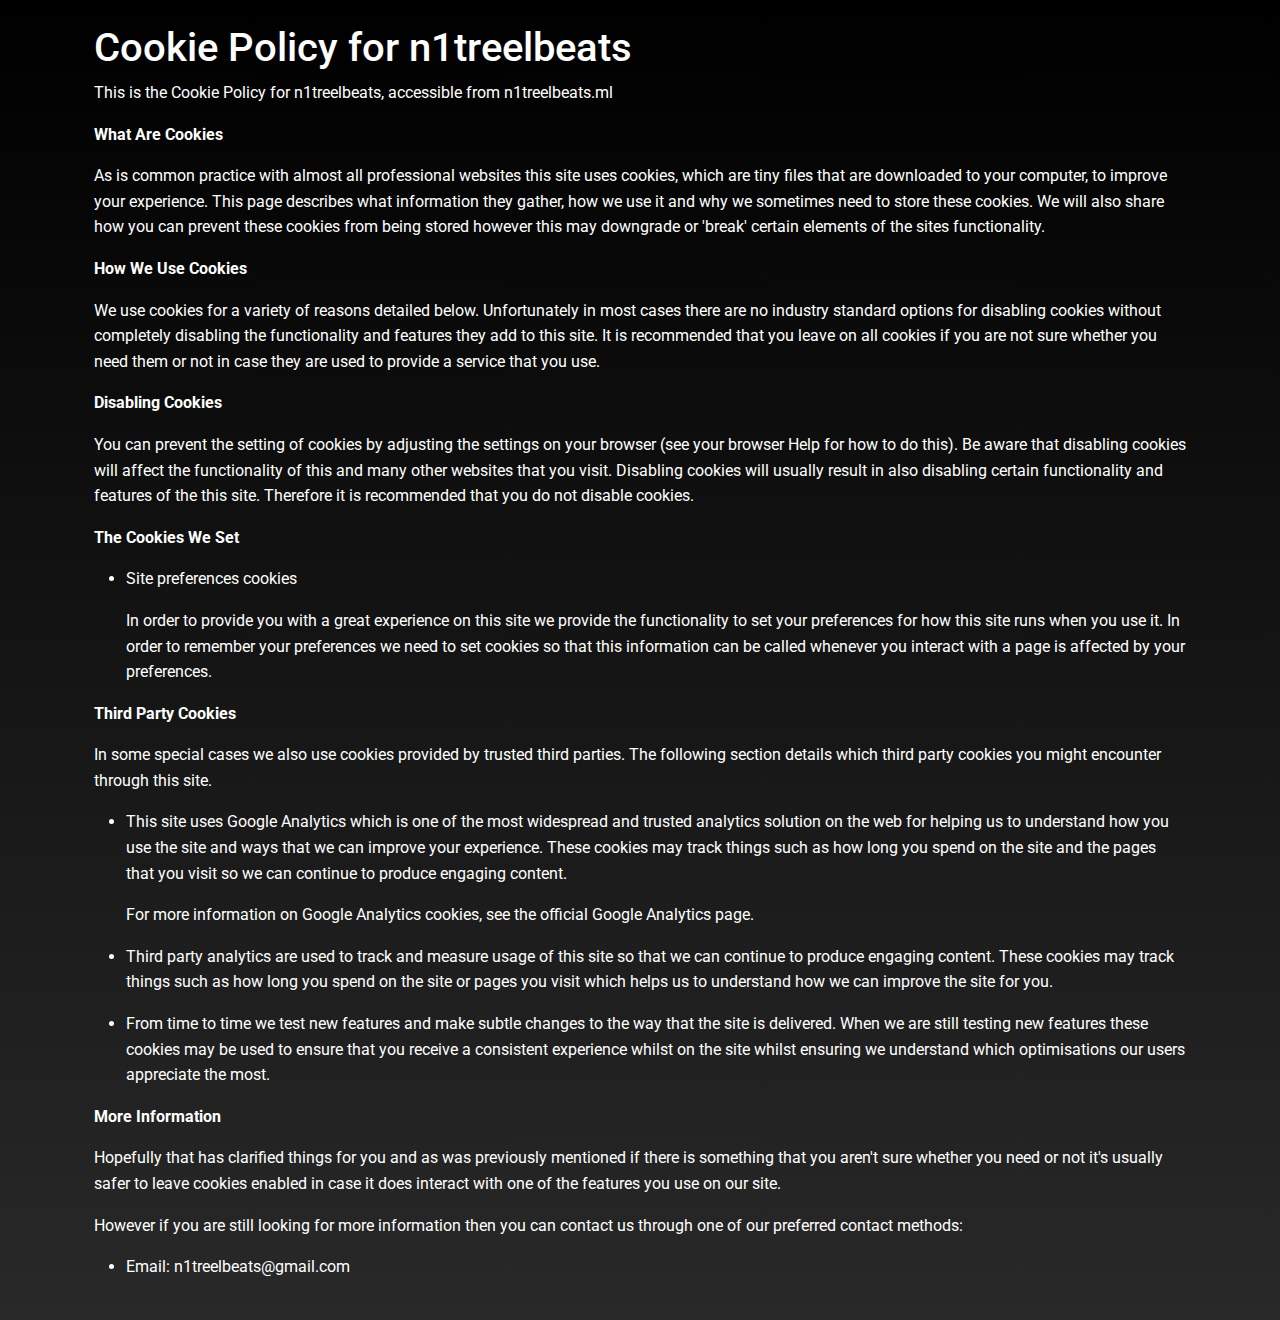
<file: privacy-policy.html>
<!DOCTYPE html>
<html lang="en">

<head>
    <meta charset="UTF-8">
    <meta http-equiv="X-UA-Compatible" content="IE=edge">
    <title>Privacy Policy</title>
    <meta name="viewport" content="width=device-width, initial-scale=1, shrink-to-fit=no" />
    <meta name="keywords" content="n1treel, n1treelbeats, Prod by n1treel, buy beats, rap beats, n1treel shop, drake type beat, trap beats">
  <meta name="description" content="N1treebeats privacy-policy">
  <meta http-equiv="x-ua-compatible" content="ie=edge" />
  <link rel="icon" href="img/logo.png" type="image/x-icon" />
  <link rel="stylesheet" href="https://cdnjs.cloudflare.com/ajax/libs/font-awesome/6.0.0/css/all.min.css" />
  <link rel="stylesheet" href="https://fonts.googleapis.com/css2?family=Roboto:wght@300;400;500;700;900&display=swap" />
  <link rel="stylesheet" href="css/mdb.min.css" />
  <link rel="stylesheet" href="css/style.css">


</head>

<body style="background-color: grey !important;">
    <div class="container text-white p-4">

        <h1>Cookie Policy for n1treelbeats</h1>

    <p>This is the Cookie Policy for n1treelbeats, accessible from n1treelbeats.ml</p>

    <p><strong>What Are Cookies</strong></p>

    <p>As is common practice with almost all professional websites this site uses cookies, which are tiny files that are
        downloaded to your computer, to improve your experience. This page describes what information they gather, how
        we use it and why we sometimes need to store these cookies. We will also share how you can prevent these cookies
        from being stored however this may downgrade or 'break' certain elements of the sites functionality.</p>

    <p><strong>How We Use Cookies</strong></p>

    <p>We use cookies for a variety of reasons detailed below. Unfortunately in most cases there are no industry
        standard options for disabling cookies without completely disabling the functionality and features they add to
        this site. It is recommended that you leave on all cookies if you are not sure whether you need them or not in
        case they are used to provide a service that you use.</p>

    <p><strong>Disabling Cookies</strong></p>

    <p>You can prevent the setting of cookies by adjusting the settings on your browser (see your browser Help for how
        to do this). Be aware that disabling cookies will affect the functionality of this and many other websites that
        you visit. Disabling cookies will usually result in also disabling certain functionality and features of the
        this site. Therefore it is recommended that you do not disable cookies. 
    <p><strong>The Cookies We Set</strong></p>

    <ul>







        <li>
            <p>Site preferences cookies</p>
            <p>In order to provide you with a great experience on this site we provide the functionality to set your
                preferences for how this site runs when you use it. In order to remember your preferences we need to set
                cookies so that this information can be called whenever you interact with a page is affected by your
                preferences.</p>
        </li>

    </ul>

    <p><strong>Third Party Cookies</strong></p>

    <p>In some special cases we also use cookies provided by trusted third parties. The following section details which
        third party cookies you might encounter through this site.</p>

    <ul>

        <li>
            <p>This site uses Google Analytics which is one of the most widespread and trusted analytics solution on the
                web for helping us to understand how you use the site and ways that we can improve your experience.
                These cookies may track things such as how long you spend on the site and the pages that you visit so we
                can continue to produce engaging content.</p>
            <p>For more information on Google Analytics cookies, see the official Google Analytics page.</p>
        </li>

        <li>
            <p>Third party analytics are used to track and measure usage of this site so that we can continue to produce
                engaging content. These cookies may track things such as how long you spend on the site or pages you
                visit which helps us to understand how we can improve the site for you.</p>
        </li>

        <li>
            <p>From time to time we test new features and make subtle changes to the way that the site is delivered.
                When we are still testing new features these cookies may be used to ensure that you receive a consistent
                experience whilst on the site whilst ensuring we understand which optimisations our users appreciate the
                most.</p>
        </li>







    </ul>

    <p><strong>More Information</strong></p>

    <p>Hopefully that has clarified things for you and as was previously mentioned if there is something that you aren't
        sure whether you need or not it's usually safer to leave cookies enabled in case it does interact with one of
        the features you use on our site.</p>

    

    <p>However if you are still looking for more information then you can contact us through one of our preferred
        contact methods:</p>

    <ul>
        <li>Email: n1treelbeats@gmail.com</li>

    </ul>

    </div>


</body>

</html>
</file>
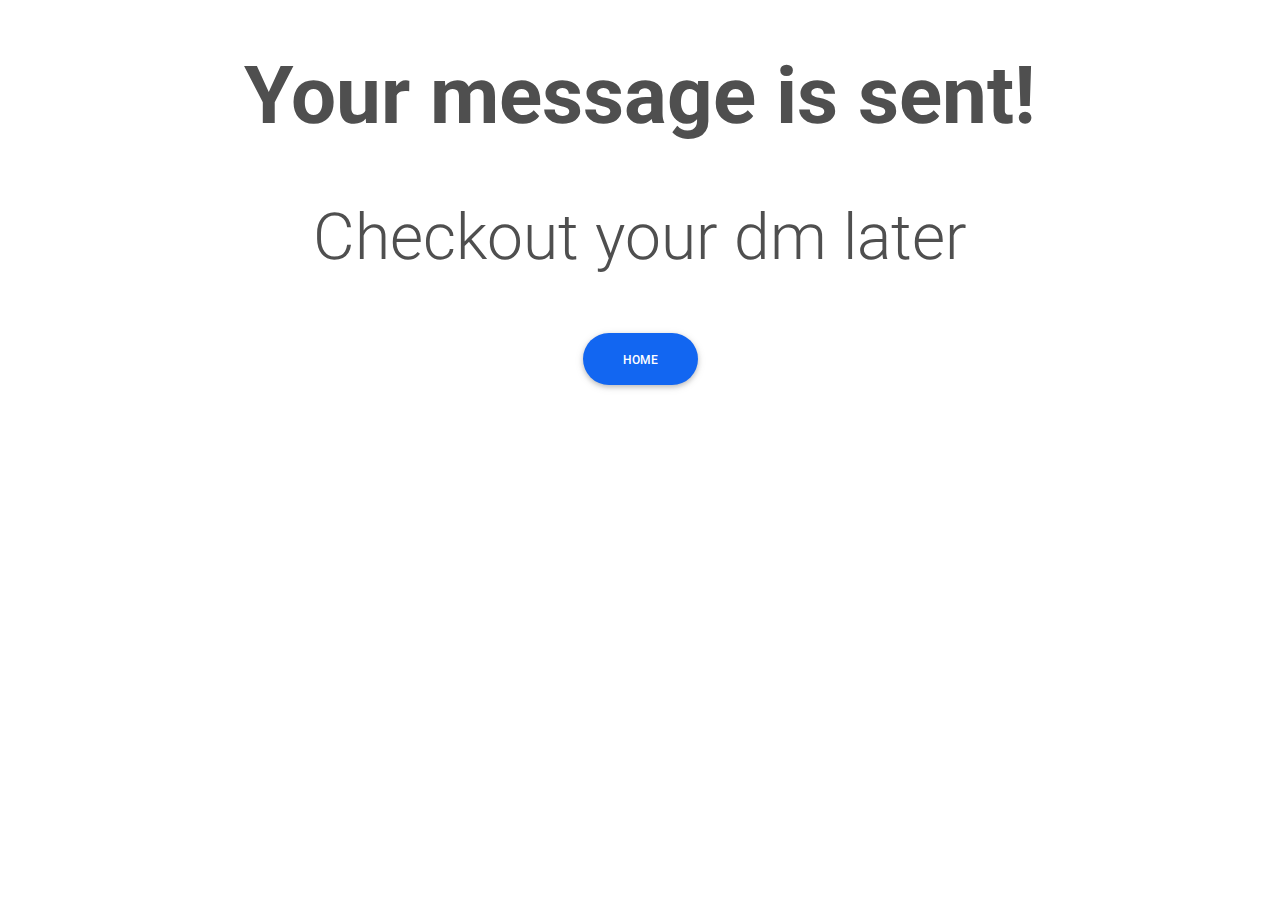
<file: thanks.html>
<!DOCTYPE html>
<html lang="en">

<head>
    <meta charset="UTF-8" />
    <meta name="viewport" content="width=device-width, initial-scale=1, shrink-to-fit=no" />
    <meta http-equiv="x-ua-compatible" content="ie=edge" />
    <title>Success!</title>
    <meta name="keywords"
        content="n1treel, n1treelbeats, Prod by n1treel, buy beats, rap beats, n1treel shop, drake type beat, trap beats">
    <meta name="description"
        content="N1treelbeats. High quality beats for you! Kanye West, Drake, A Boogie Wit Da Hoodie Guitar type beats are here! ">
    <link rel="icon" href="img/logo.png" type="image/x-icon" />
    <link rel="stylesheet" href="https://cdnjs.cloudflare.com/ajax/libs/font-awesome/6.0.0/css/all.min.css" />
    <link rel="stylesheet"
        href="https://fonts.googleapis.com/css2?family=Roboto:wght@300;400;500;700;900&display=swap" />
    <link rel="stylesheet" href="css/mdb.min.css" />
    <script async src="https://pagead2.googlesyndication.com/pagead/js/adsbygoogle.js?client=ca-pub-3582802394691470"
        crossorigin="anonymous"></script>
</head>

<body style="background-color: white; min-height: 100vh;">
    

        <div class="text-center" style="top: -50%;">

            <h1 class="p-5 display-1 fw-bold">Your message is sent!</h1>
            <h2 class="p-5 pt-0 display-3">Checkout your dm later</h2>
            <button type="button" class="btn btn-primary btn-rounded"><a href="index.html" class="nav-link" style="color: white;">HOME</a></button>



        
        
        
        
        </div>









    
















    <script type="text/javascript" src="js/mdb.min.js"></script>
    <script type="text/javascript"></script>
    <script async src="https://www.googletagmanager.com/gtag/js?id=G-NLMDQDG077"></script>
</body>

</html>
</file>
<file: css/style.css>
/* width */
::-webkit-scrollbar {
  max-width: 0.5rem;
  background: #312e2e;
}

/* Track */
::-webkit-scrollbar-track {
  background: #312e2e;
  border-radius: 4rem;
}

/* Handle */
::-webkit-scrollbar-thumb {
  background: #888;
  border-radius: 1rem;
}


/* Handle on hover */
::-webkit-scrollbar-thumb:hover {
  background: rgb(197, 206, 211);
}
hr{
  background-color: aliceblue;
}
.small-articles{
  line-height: 50px;
}

body{
  
/* fallback for old browsers */
background: #000000;

/* Chrome 10-25, Safari 5.1-6 */
background: -webkit-linear-gradient(to bottom, rgba(0, 0, 0, 1), rgba(41, 41, 41, 1));

/* W3C, IE 10+/ Edge, Firefox 16+, Chrome 26+, Opera 12+, Safari 7+ */
background: linear-gradient(to bottom, rgba(0, 0, 0, 1), rgba(41, 41, 41, 1))
  
}
.spinner-wrapper{
  height: 100vh;
  background-color: rgb(27, 27, 27);
  z-index: 9999;
  position: fixed;
  width: 100%;
}

.fadeOut {
  animation: fadeOut 1s;
}

@keyframes fadeOut {
  0% {
    opacity: 1;
  }

  100% {
    opacity: 0;
  }
}
.shop_hero-section{
  width: 100%;
  height: auto;
}

.shop_hero-section_beats{
  height: auto;
}
.shop-card{
  display: inline-block;
  min-height: 500px;
  width: 275px;
  background-color: rgb(255, 255, 255);
  margin: 0.5rem;
  border-radius: calc(1rem - 1px);

}

.shop-card-body{
  height: 100%;
  width: 100%;
  padding: 1rem;
  
}

.card-img-top{
  border-radius: calc(1rem - 1px);
  box-shadow: 0 2px 6px 0 rgba(0, 0, 0, .25), 0 3px 9px 4px rgba(0, 0, 0, 0.17) !important;
  width: 218px;
  height: 218px;
  
}

.button-hover:hover{
  background-color: rgb(211, 195, 255)!important;
  box-shadow: 0 2px 6px 0 rgba(0, 17, 255, 0.2), 0 3px 9px 4px rgba(0, 17, 255, 0.2) !important
}

.audio-player{
  border-bottom-left-radius: calc(1rem - 1px);
  border-bottom-right-radius: calc(1rem - 1px);
}


.drumkit-card{
  display: inline-block;
  min-height: 600px;
  width: 300px;
  background-color: rgb(255, 255, 255);
  margin: 0.5rem;
  border-radius: calc(1rem - 1px);
}

.license-1{
  width: 40%;
  height: 8rem;
  background-color: rgb(92, 56, 255);
  margin: 0 auto;
  border-radius: calc(1rem - 1px);
  display: contents;
  
}
.license_dropdown-select{
  border-radius: calc(1rem - 1px);
  background-color: blueviolet;
}
.license_dropdown-select:hover{
  cursor: pointer;
}

.license-1:hover .license_dropdown-list{
  visibility: visible;
  display: block;
  
  
  
}




.license_dropdown-list{
  
  border-radius: calc(1rem - 1px);
  margin-top: 1rem;
  
  
  
}

.license_dropdown-item{
  margin-bottom: 1rem;
}
.page_404{
   /* fallback for old browsers */
   background: #6a11cb;

   /* Chrome 10-25, Safari 5.1-6 */
   background: -webkit-linear-gradient(to left, rgba(106, 17, 203, 1), rgba(37, 117, 252, 1));
 
   /* W3C, IE 10+/ Edge, Firefox 16+, Chrome 26+, Opera 12+, Safari 7+ */
   background: linear-gradient(to left, rgba(106, 17, 203, 1), rgba(37, 117, 252, 1));
}
.mylinks228{
  -webkit-box-shadow:0px 0px 249px 0px rgba(10,51,255,0.37);
-moz-box-shadow: 0px 0px 249px 0px rgba(10,51,255,0.37);
box-shadow: 0px 0px 249px 0px rgba(10,51,255,0.37);
border-radius: calc(1rem - 1px);
}


.custombeat-form{
  margin: 0 auto;
}


/* Style inputs with type="text", select elements and textareas */
input[type=text], select, textarea {
  width: 100%; /* Full width */
  padding: 12px; /* Some padding */ 
  border: 1px solid #ccc; /* Gray border */
  border-radius: 4px; /* Rounded borders */
  box-sizing: border-box; /* Make sure that padding and width stays in place */
  margin-top: 6px; /* Add a top margin */
  margin-bottom: 16px; /* Bottom margin */
  resize: vertical /* Allow the user to vertically resize the textarea (not horizontally) */
}

/* Style the submit button with a specific background color etc */
input[type=submit] {
  background-color: #04AA6D;
  color: white;
  padding: 12px 20px;
  border: none;
  border-radius: 4px;
  cursor: pointer;
}

/* When moving the mouse over the submit button, add a darker green color */
input[type=submit]:hover {
  background-color: #45a049;
}

/* Add a background color and some padding around the form */
</file>
